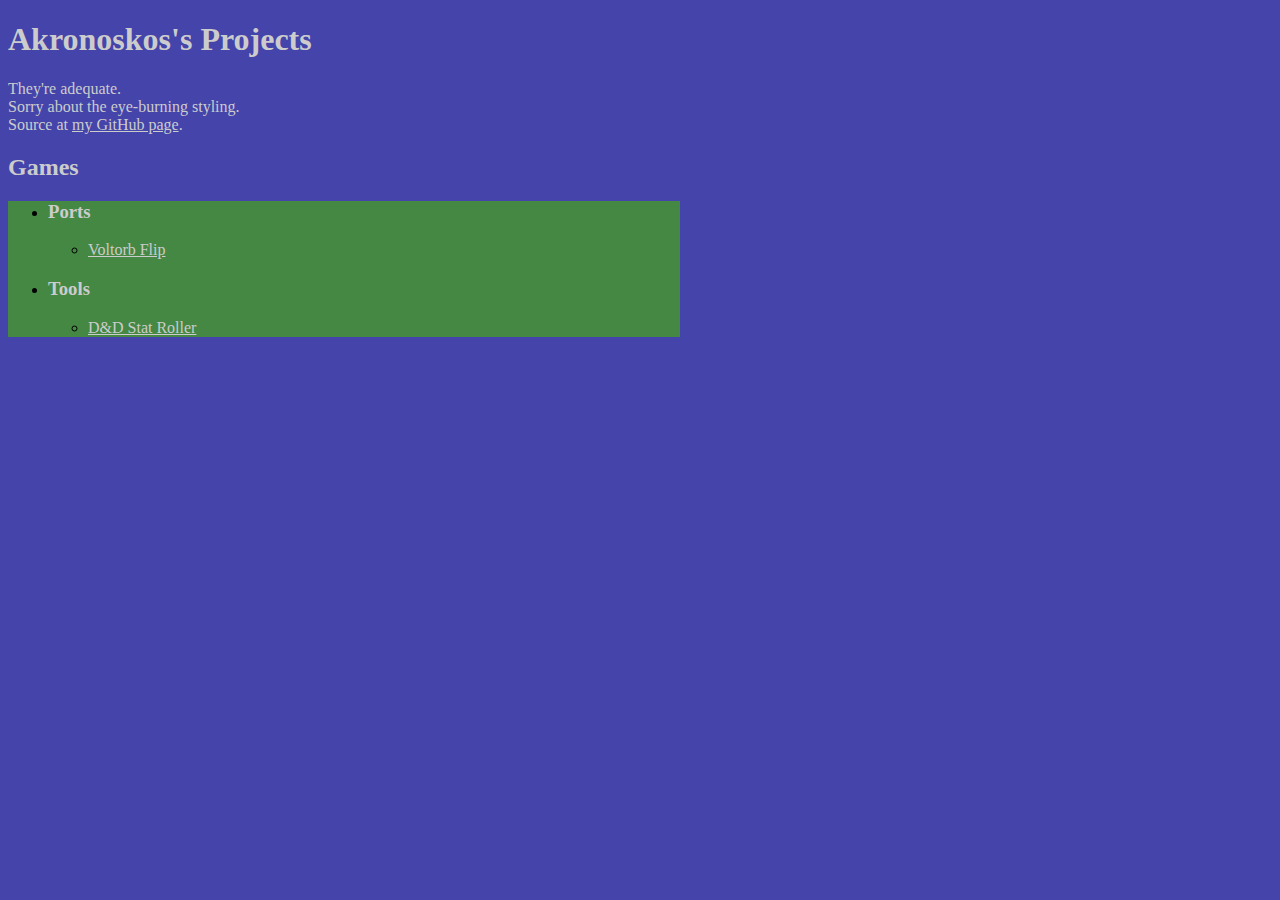
<file: index.html>
<!DOCTYPE html>
<html lang="en" dir="ltr">
  <head>
    <meta charset="utf-8">
    <title>Akronoskos's Projects</title>
    <link rel="stylesheet" href="index.css">
  </head>
  <body>
    <h1>Akronoskos's Projects</h1>
    <p>They're adequate.<br>Sorry about the eye-burning styling.<br>Source at <a href="https://github.com/ThomasDearth/ThomasDearth.github.io">my GitHub page</a>.</p>

    <h2>Games</h2>
    <ul id="games">
      <li><h3>Ports</h3></li>
      <ul>
        <li><a href="VoltorbFlip">Voltorb Flip</a></li>
      </ul>
      <li><h3>Tools</h3></li>
      <ul>
        <li><a href="DiceRoller">D&D Stat Roller</a></li>
      </ul>
    </ul>
  </body>
</html>
</file>
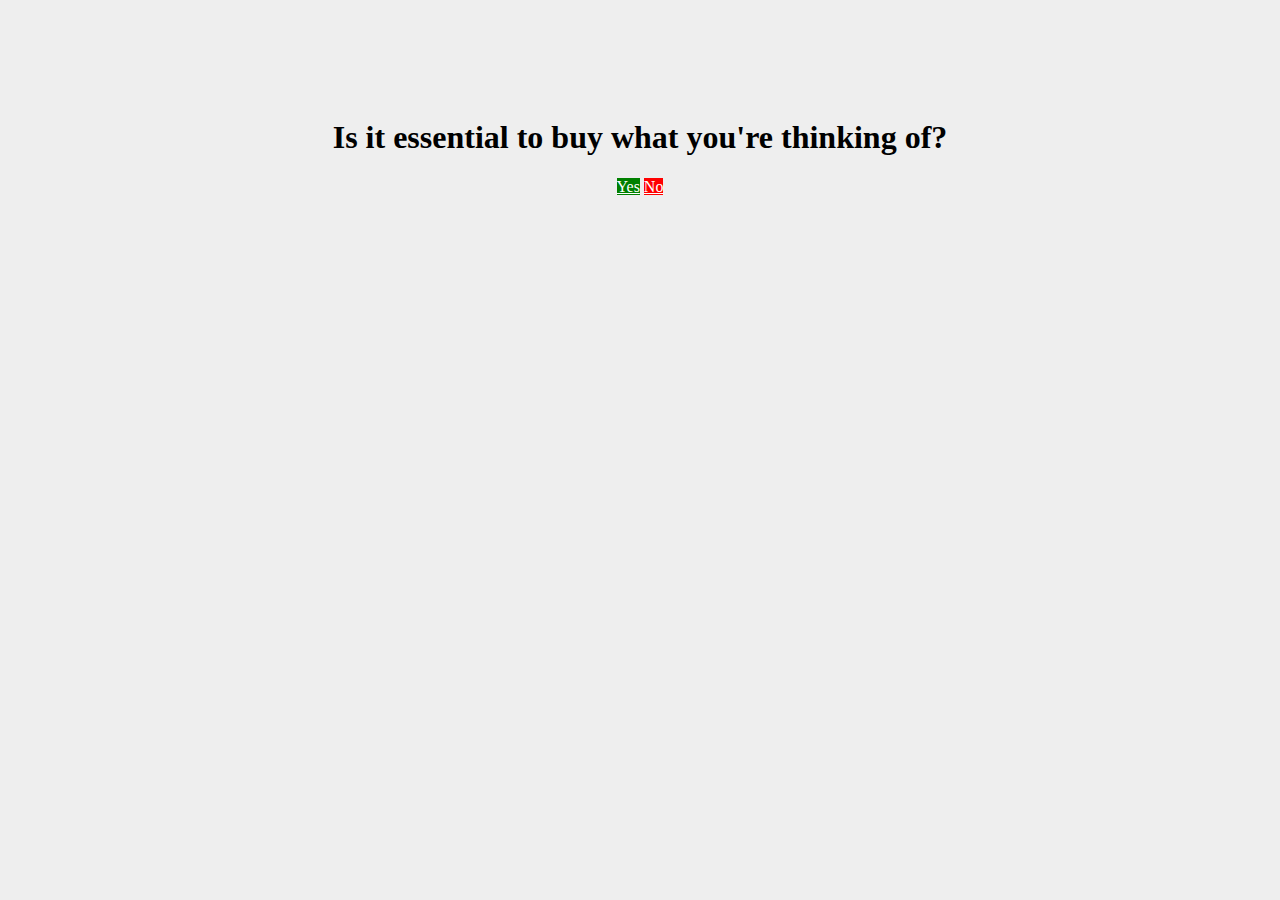
<file: Amazon/index.html>
<!DOCTYPE html>
<html lang="en" dir="ltr">
  <head>
    <meta charset="utf-8">
    <link rel="stylesheet" href="/Amazon/index.css">
    <title>Amazon Checker</title>
  </head>
  <body>
    <script type="text/javascript">
      function confirmYes() {
        result = confirm("Are you sure?");
        if(result) {
          window.location.assign("https://www.amazon.com/");
        }
      }
    </script>
    <br>
    <br>
    <br>
    <br>
    <br>
    <h1>Is it essential to buy what you're thinking of?</h1>
    <a href="#" onclick="confirmYes()" class="green">Yes</a>
    <a href="no.html" class="red">No</a>
  </body>
</html>
</file>
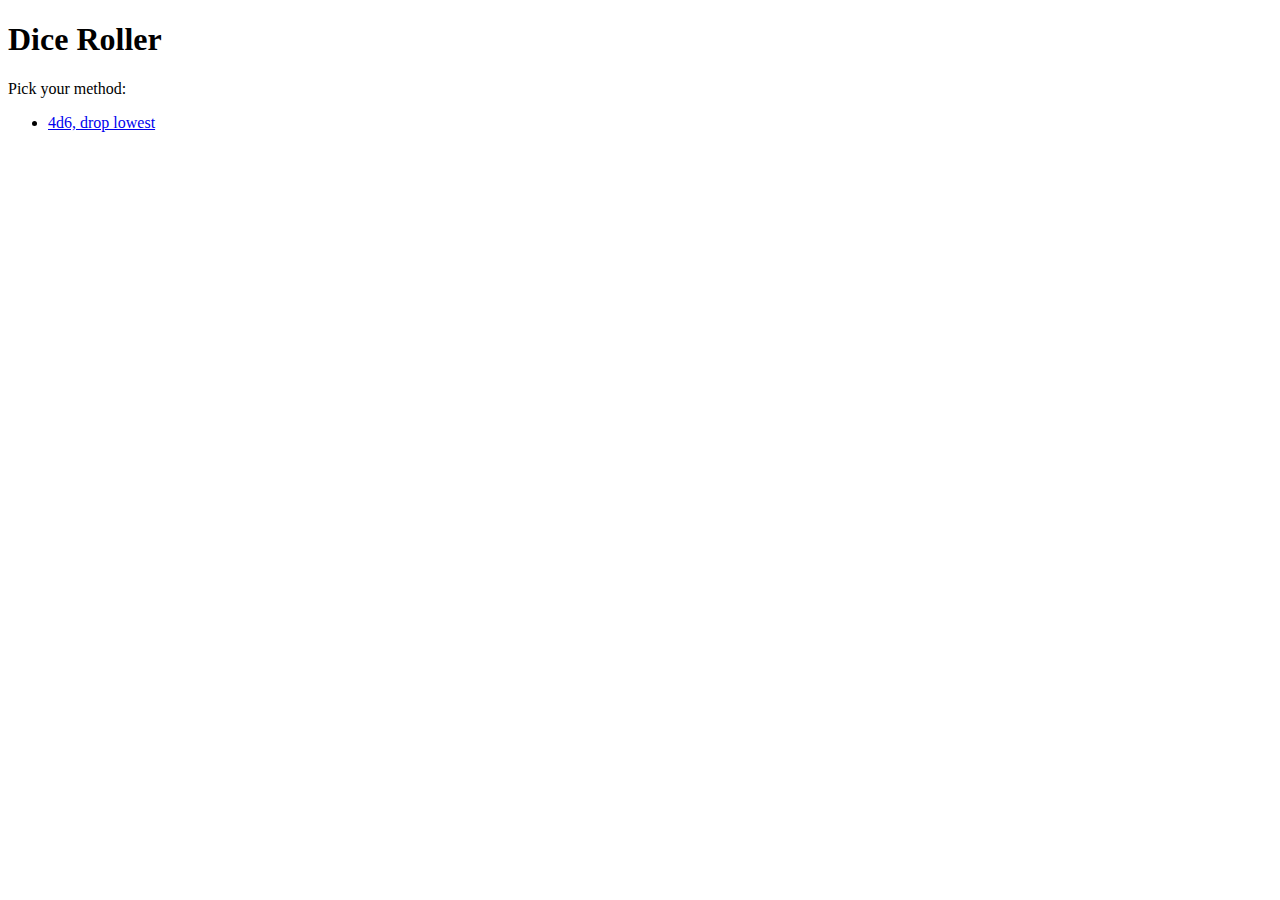
<file: DiceRoller/index.html>
<!DOCTYPE html>
<html lang="en" dir="ltr">
  <head>
    <meta charset="utf-8">
    <title>Dice Roller</title>
  </head>
  <body>
  <h1>Dice Roller</h1>
  <p>Pick your method:</p>
  <ul>
    <li><a href="4d6.html">4d6, drop lowest</a></li>
  </ul>
  </body>
</html>
</file>
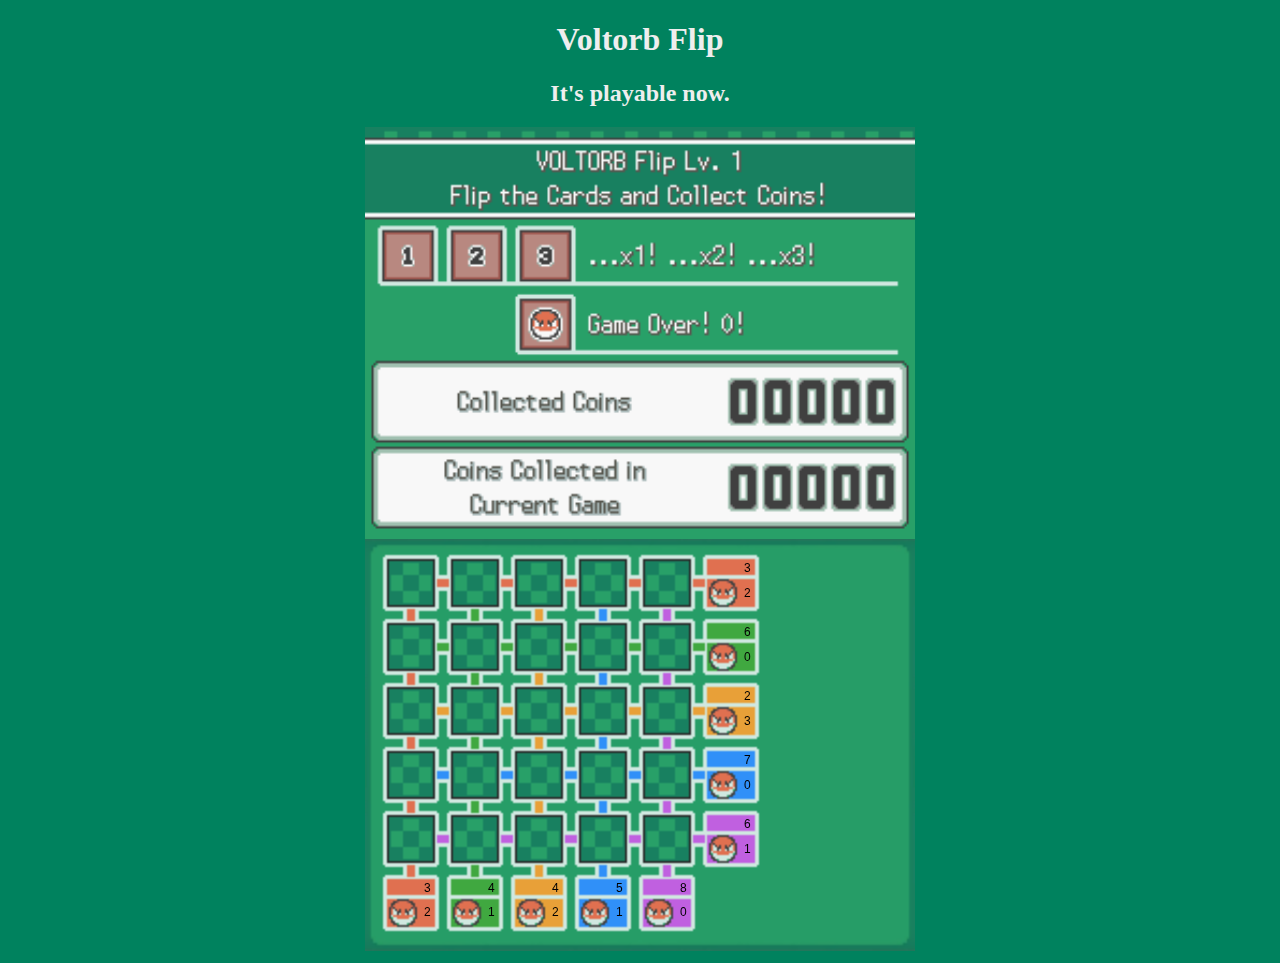
<file: VoltorbFlip/index.html>
<!DOCTYPE html>
<!DOCTYPE html>
<html lang="en" dir="ltr">
  <head>
    <meta charset="utf-8">
    <title>Voltorb Flip</title>
    <link rel="stylesheet" href="index.css">
  </head>
  <body>
    <h1>Voltorb Flip</h1>
    <h2>It's playable now.<br></h2>
    <div id="game">
      <canvas id="canvas" data-processing-sources="src/voltorbFlip.js"></canvas>
    </div>
    <audio id = "music" autoplay loop>
      <source src="resources/audio/hgssGameCorner.mp3" type="audio/mp3">
    </audio>
    <script src="../libraries/processing.js" charset="utf-8"></script>
    <script src="src/constants.js" charset="utf-8"></script>
    <script src="src/sessionInfo.js" charset="utf-8"></script>
    <script src="src/board/Tile.js" charset="utf-8"></script>
    <script src="src/board/board.js" charset="utf-8"></script>
    <script src="src/voltorbFlip.js" charset="utf-8"></script>
  </body>
</html>
</file>
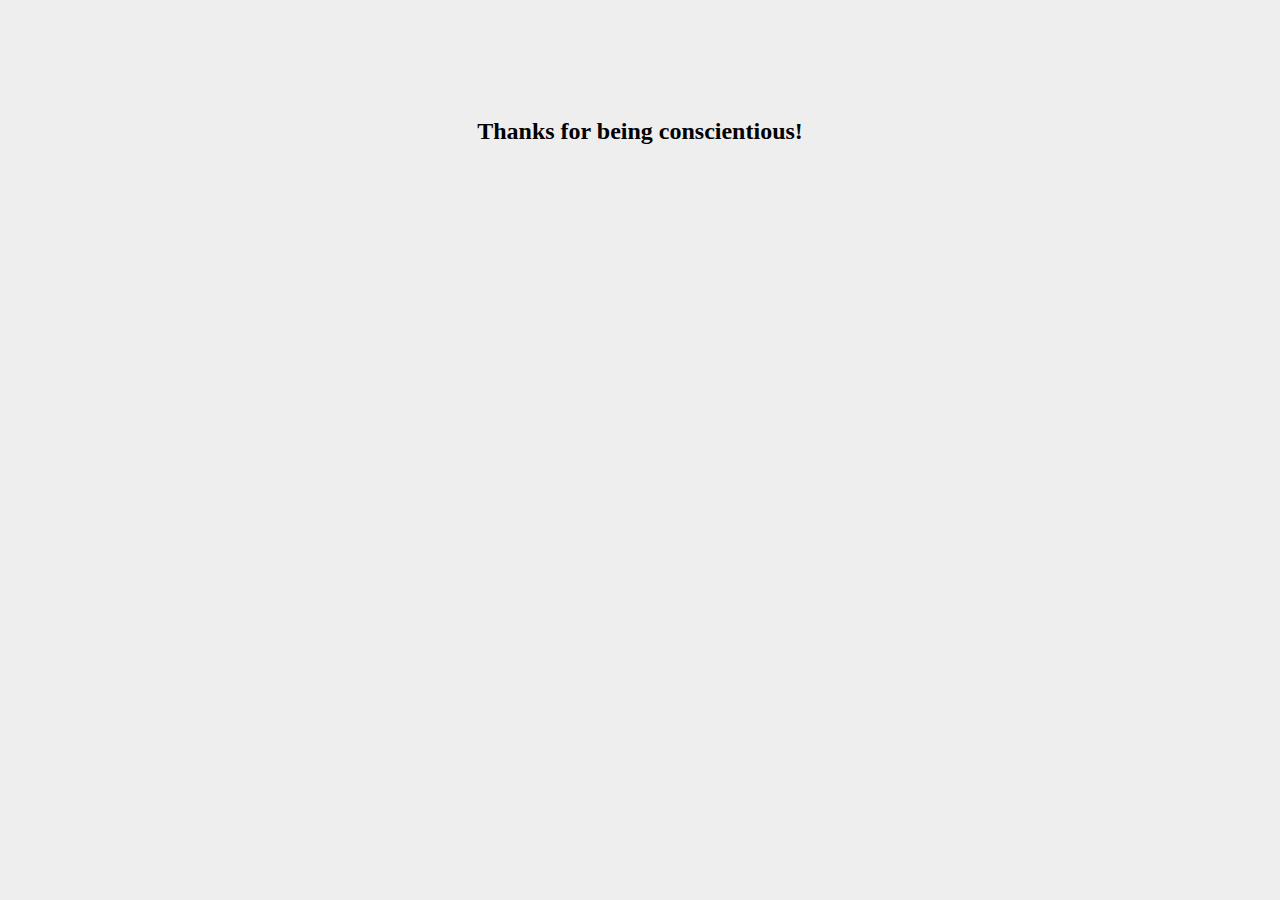
<file: Amazon/no.html>
<!DOCTYPE html>
<html lang="en" dir="ltr">
  <head>
    <meta charset="utf-8">
    <link rel="stylesheet" href="/Amazon/index.css">
    <title></title>
  </head>
  <body>
    <br>
    <br>
    <br>
    <br>
    <br>
    <h2>Thanks for being conscientious!</h2>
  </body>
</html>
</file>
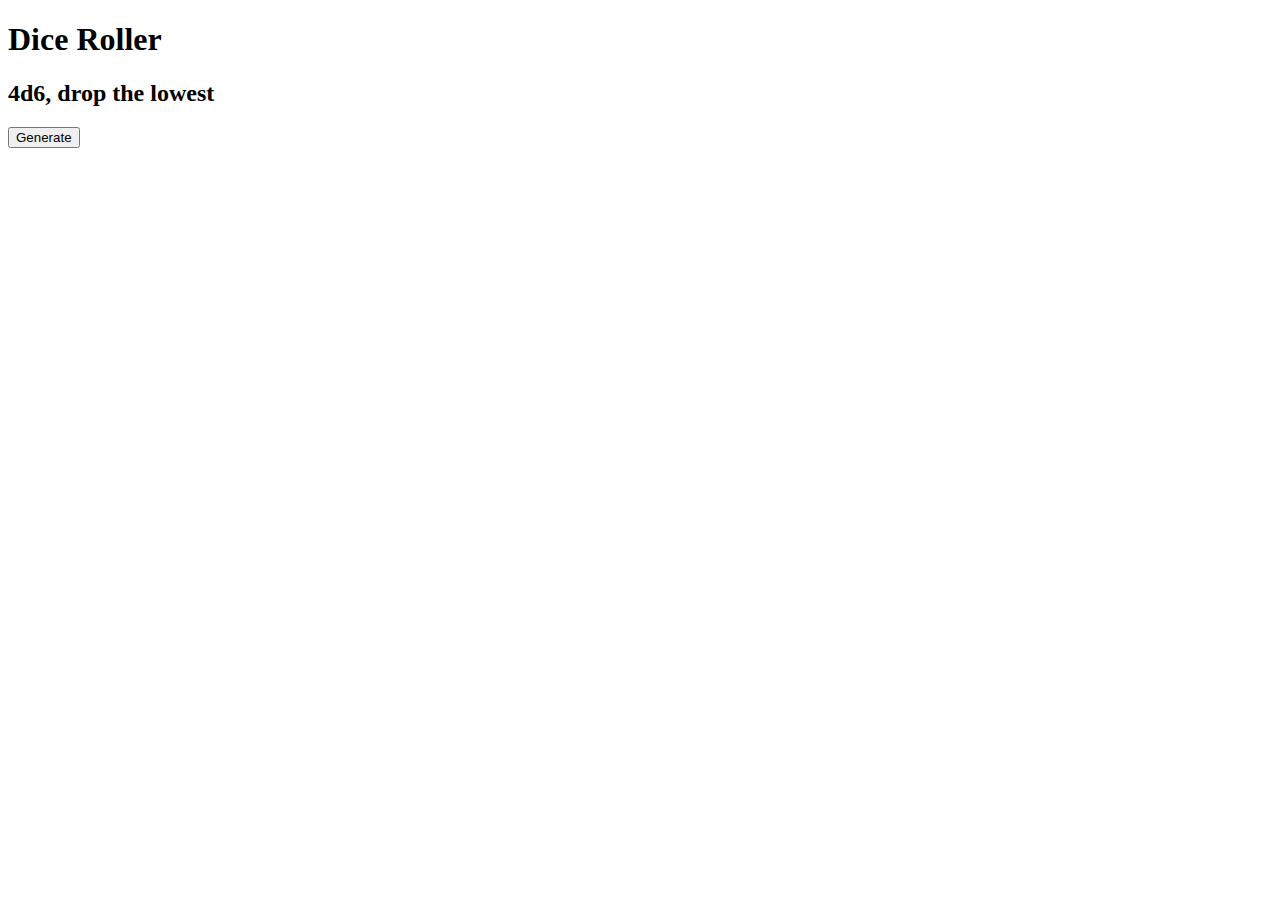
<file: DiceRoller/4d6.html>
<!DOCTYPE html>
<html lang="en" dir="ltr">
  <head>
    <meta charset="utf-8">
    <title>Dice Roller</title>
  </head>
  <body>
    <h1>Dice Roller</h1>
    <h2>4d6, drop the lowest</h2>
    <button type="button" name="roll" onclick="rollScores()">Generate</button>
    <p id="gen1"></p>
    <p id="gen2"></p>
    <p id="gen3"></p>
    <p id="gen4"></p>
    <p id="gen5"></p>
    <p id="gen6"></p>
    <p id="sum"></p>

    <script type="text/javascript">
      function rollScores() {
        var finalScores = [];
        for (var x = 1; x <= 6; x++) {
          var gen = document.getElementById("gen" + x);
          var set = makeSet();
          var score = set[1] + set[2] + set[3];
          finalScores.push(score);
          gen.innerHTML = "Score " + x + ": " + set + " Dropped: " + set[0] + " Sum: " + score;
        }
        document.getElementById("sum").innerHTML = "Final Scores: " + finalScores.sort();
      }
      function makeSet() {
        var arr = [Math.round(5 * Math.random() + 1),
          Math.round(5 * Math.random() + 1),
          Math.round(5 * Math.random() + 1),
          Math.round(5 * Math.random() + 1)];
        return arr.sort();
      }
    </script>
  </body>
</html>
</file>
<file: index.css>
body {
  background-color: #44a;
}

h1, h2, h3, p, a {
  color: #ccc;
}

#games {
  background-color: #484;
  max-width: 50%;
}
</file>
<file: Amazon/index.css>
body {
  text-align: center;
  background-color: #eee;
}

.green {
  background-color: green;
  color: white
}

.red {
  background-color: red;
  color: white;
}
</file>
<file: VoltorbFlip/index.css>
body {
  background-color: #00825e;
}
h1, h2 {
  color: #EEE;
  text-align: center;
}
#game {
  max-width: 550px;
  margin: auto;
}
</file>
